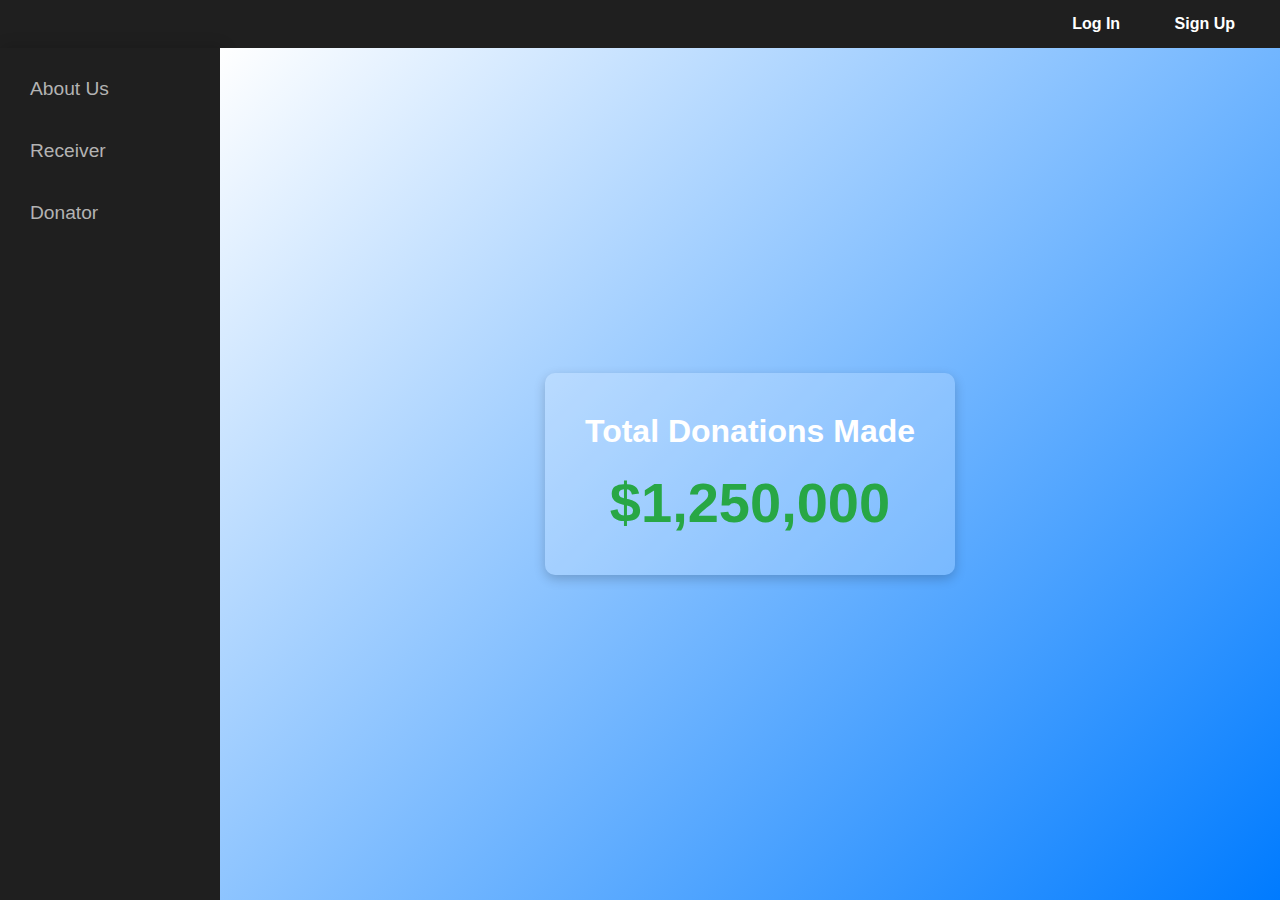
<file: FY Frontend/index.html>
<!DOCTYPE html>
<html lang="en">
<head>
    <meta charset="UTF-8">
    <meta name="viewport" content="width=device-width, initial-scale=1.0">
    <link rel="stylesheet" href="styles1.css">
    <title>Donation Platform</title>
</head>
<body>
    <!-- Top Navigation with Login and Signup -->
    <nav class="top-nav">
        <div class="auth-links">
            <a href="login.html">Log In</a>
            <a href="signup.html" class="signup-btn">Sign Up</a>
        </div>
    </nav>

    <!-- Main Container with Sidebar and Main Content -->
    <div class="main-container">
        <!-- Sidebar with Dashboard Options -->
        <aside class="sidebar">
            <ul>
                <li><a href="#">About Us</a></li>
                <li><a href="#">Receiver</a></li>
                <li><a href="#">Donator</a></li>
            </ul>
        </aside>

        <!-- Main Content Area with Donation Info -->
        <main class="content">
            <div class="donation-summary">
                <h2>Total Donations Made</h2>
                <p class="donation-amount">$1,250,000</p>
            </div>
        </main>
    </div>
</body>
</html>
</file>
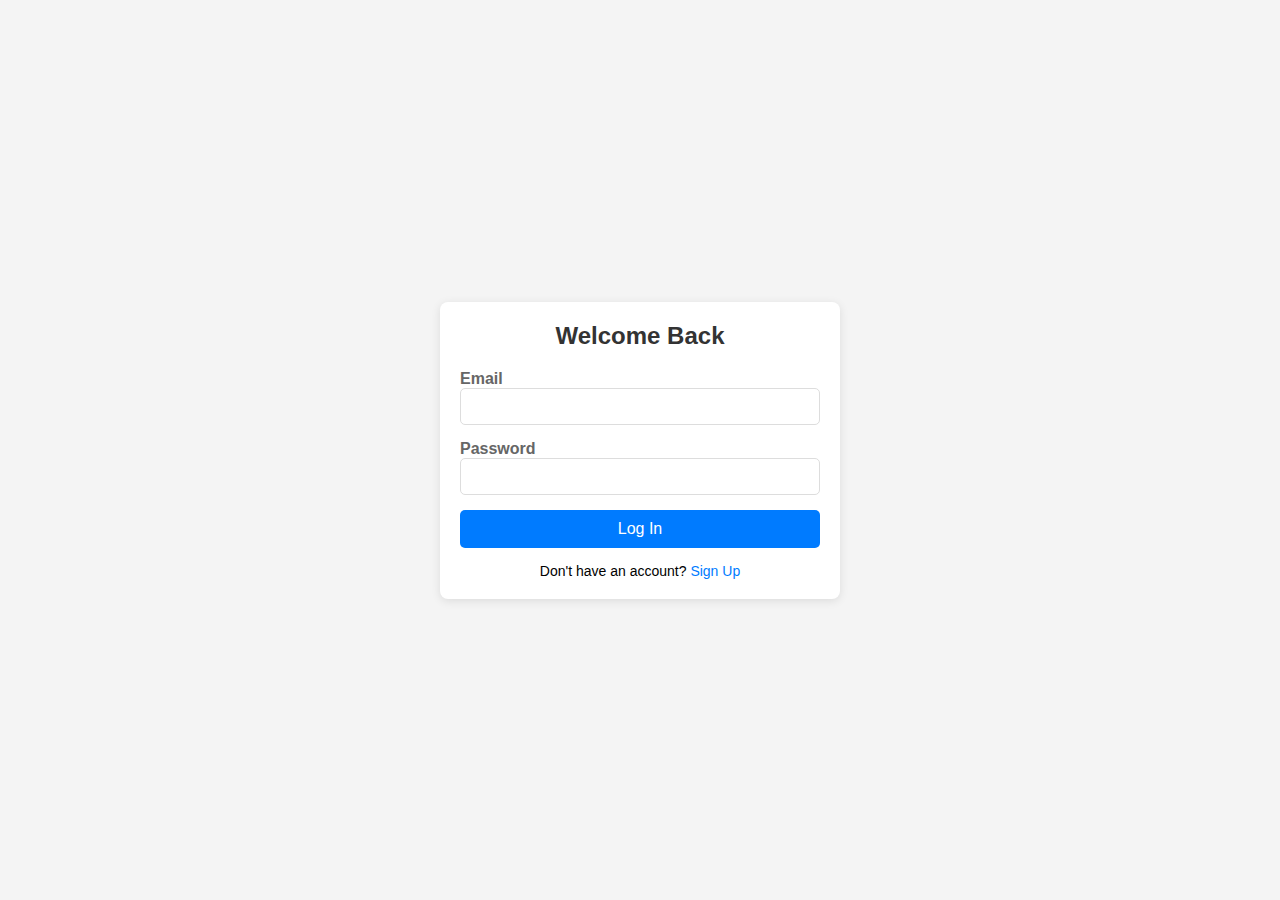
<file: FY Frontend/Login.html>
<!DOCTYPE html>
<html lang="en">
<head>
    <meta charset="UTF-8">
    <meta name="viewport" content="width=device-width, initial-scale=1.0">
    <link rel="stylesheet" href="styles.css">
    <title>Log In</title>
</head>
<body>
    <div class="container">
        <form class="form" action="#" method="POST">
            <h2>Welcome Back</h2>
            <div class="input-group">
                <label for="email">Email</label>
                <input type="email" id="email" name="email" required>
            </div>
            <div class="input-group">
                <label for="password">Password</label>
                <input type="password" id="password" name="password" required>
            </div>
            <button type="submit" class="btn">Log In</button>
            <p class="footer-text">Don't have an account? <a href="signup.html">Sign Up</a></p>
        </form>
    </div>
</body>
</html>
</file>
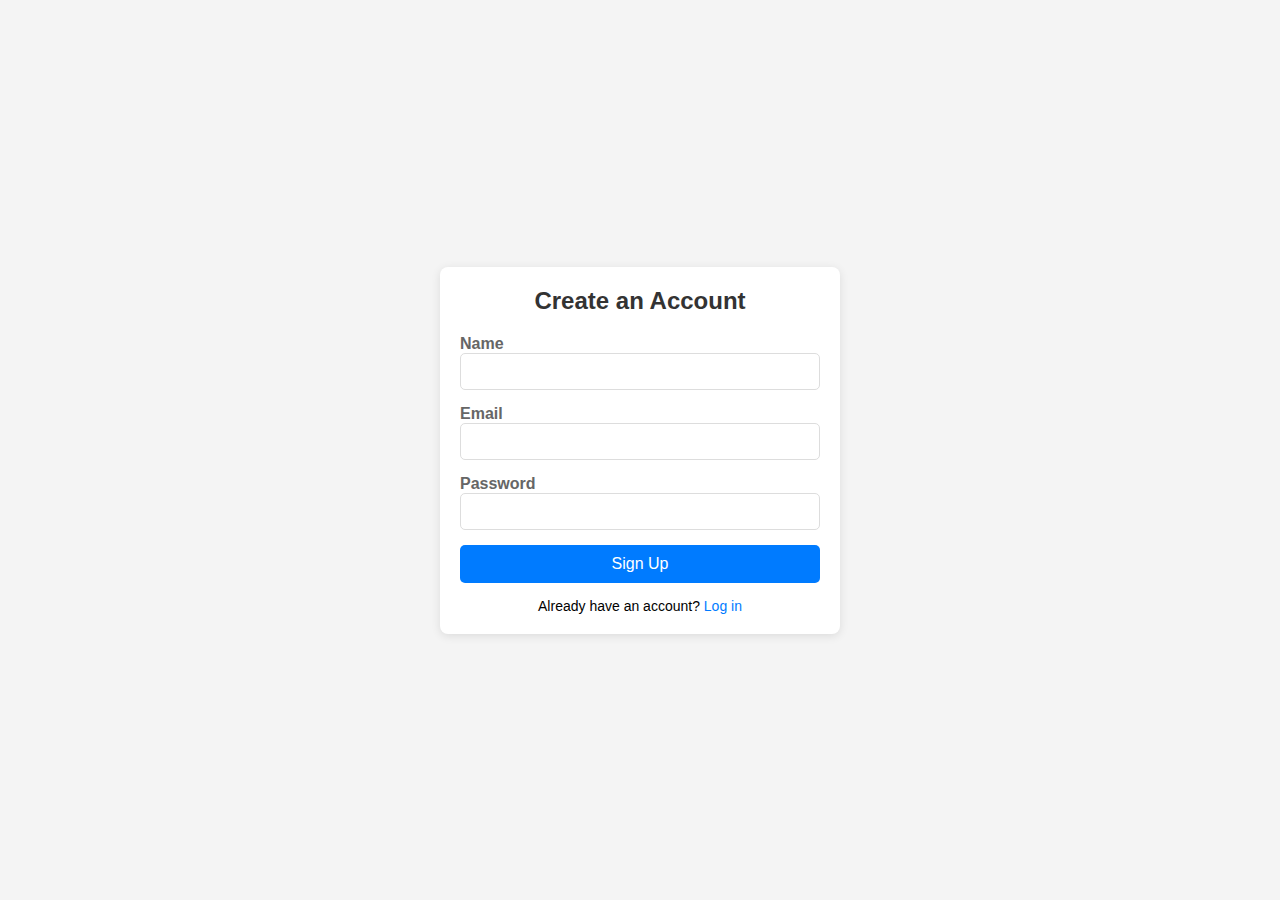
<file: FY Frontend/Signup.html>
<!DOCTYPE html>
<html lang="en">
<head>
    <meta charset="UTF-8">
    <meta name="viewport" content="width=device-width, initial-scale=1.0">
    <link rel="stylesheet" href="styles.css">
    <title>Sign Up</title>
</head>
<body>
    <div class="container">
        <form class="form" action="#" method="POST">
            <h2>Create an Account</h2>
            <div class="input-group">
                <label for="name">Name</label>
                <input type="text" id="name" name="name" required>
            </div>
            <div class="input-group">
                <label for="email">Email</label>
                <input type="email" id="email" name="email" required>
            </div>
            <div class="input-group">
                <label for="password">Password</label>
                <input type="password" id="password" name="password" required>
            </div>
            <button type="submit" class="btn">Sign Up</button>
            <p class="footer-text">Already have an account? <a href="login.html">Log in</a></p>
        </form>
    </div>
</body>
</html>
</file>
<file: FY Frontend/styles1.css>
* {
    box-sizing: border-box;
    margin: 0;
    padding: 0;
    font-family: 'Arial', sans-serif;
}

/* Body and General Layout */
body {
    display: flex;
    flex-direction: column;
    height: 100vh;
    background-color: #f0f2f5;
}

/* Top Navigation */
.top-nav {
    display: flex;
    justify-content: flex-end;
    background-color: #1f1f1f;
    padding: 15px 30px;
}

.auth-links a {
    color: #fff;
    margin-left: 20px;
    font-weight: bold;
    text-decoration: none;
    padding: 10px 15px;
    border-radius: 5px;
    transition: background-color 0.3s;
}



.auth-links a:hover {
    background-color: #0056b3;
}

/* Main Container */
.main-container {
    display: flex;
    flex: 1;
}

/* Sidebar */
.sidebar {
    width: 220px;
    background-color: #1f1f1f;
    padding: 20px;
    color: #fff;
    display: flex;
    align-items: center;
    flex-direction: column;
    box-shadow: 3px 0 15px rgba(0, 0, 0, 0.2);
}

.sidebar ul {
    list-style: none;
    width: 100%;
}

.sidebar ul li {
    width: 100%;
    margin-bottom: 20px;
}

.sidebar ul li a {
    color: #b3b3b3;
    text-decoration: none;
    font-size: 1.2rem;
    padding: 10px;
    display: block;
    transition: background-color 0.3s, color 0.3s;
    border-radius: 5px;
}

.sidebar ul li a:hover {
    background-color: #333;
    color: #fff;
}

/* Main Content */
.content {
    flex: 1;
    display: flex;
    justify-content: center;
    align-items: center;
    background: linear-gradient(135deg, #ffff, #007bff);
    color: #fff;
    padding: 30px;
}

/* Donation Summary Section */
.donation-summary {
    text-align: center;
    background-color: rgba(255, 255, 255, 0.2);
    padding: 40px;
    border-radius: 10px;
    box-shadow: 0 4px 12px rgba(0, 0, 0, 0.2);
}

.donation-summary h2 {
    font-size: 2rem;
    margin-bottom: 20px;
    color: #fff;
}

.donation-amount {
    font-size: 3.5rem;
    font-weight: bold;
    color: #28a745;
}

/* Responsive Adjustments */
@media (max-width: 768px) {
    .main-container {
        flex-direction: column;
    }

    .sidebar {
        width: 100%;
        flex-direction: row;
        justify-content: space-around;
        padding: 10px;
    }

    .sidebar ul {
        display: flex;
        flex-direction: row;
    }

    .sidebar ul li {
        margin: 0 10px;
    }

    .content {
        padding: 20px;
    }

    .donation-amount {
        font-size: 3rem;
    }
}
</file>
<file: FY Frontend/styles.css>
* {
    box-sizing: border-box;
    margin: 0;
    padding: 0;
    font-family: 'Arial', sans-serif;
}

body {
    background-color: #f4f4f4;
    display: flex;
    justify-content: center;
    align-items: center;
    height: 100vh;
}

.container {
    background-color: #fff;
    border-radius: 8px;
    box-shadow: 0 2px 10px rgba(0, 0, 0, 0.1);
    width: 400px;
    padding: 20px;
}

.form {
    display: flex;
    flex-direction: column;
}

h2 {
    margin-bottom: 20px;
    text-align: center;
    color: #333;
}

.input-group {
    margin-bottom: 15px;
}

label {
    margin-bottom: 5px;
    color: #666;
    font-weight: bold;
}

input {
    width: 100%;
    padding: 10px;
    border: 1px solid #ddd;
    border-radius: 5px;
    transition: border-color 0.3s;
}

input:focus {
    border-color: #007bff;
    outline: none;
}

.btn {
    background-color: #007bff;
    color: #fff;
    padding: 10px;
    border: none;
    border-radius: 5px;
    cursor: pointer;
    font-size: 16px;
    transition: background-color 0.3s;
}

.btn:hover {
    background-color: #0056b3;
}

.footer-text {
    text-align: center;
    margin-top: 15px;
    font-size: 14px;
}

.footer-text a {
    color: #007bff;
    text-decoration: none;
}

.footer-text a:hover {
    text-decoration: underline;
}
</file>
